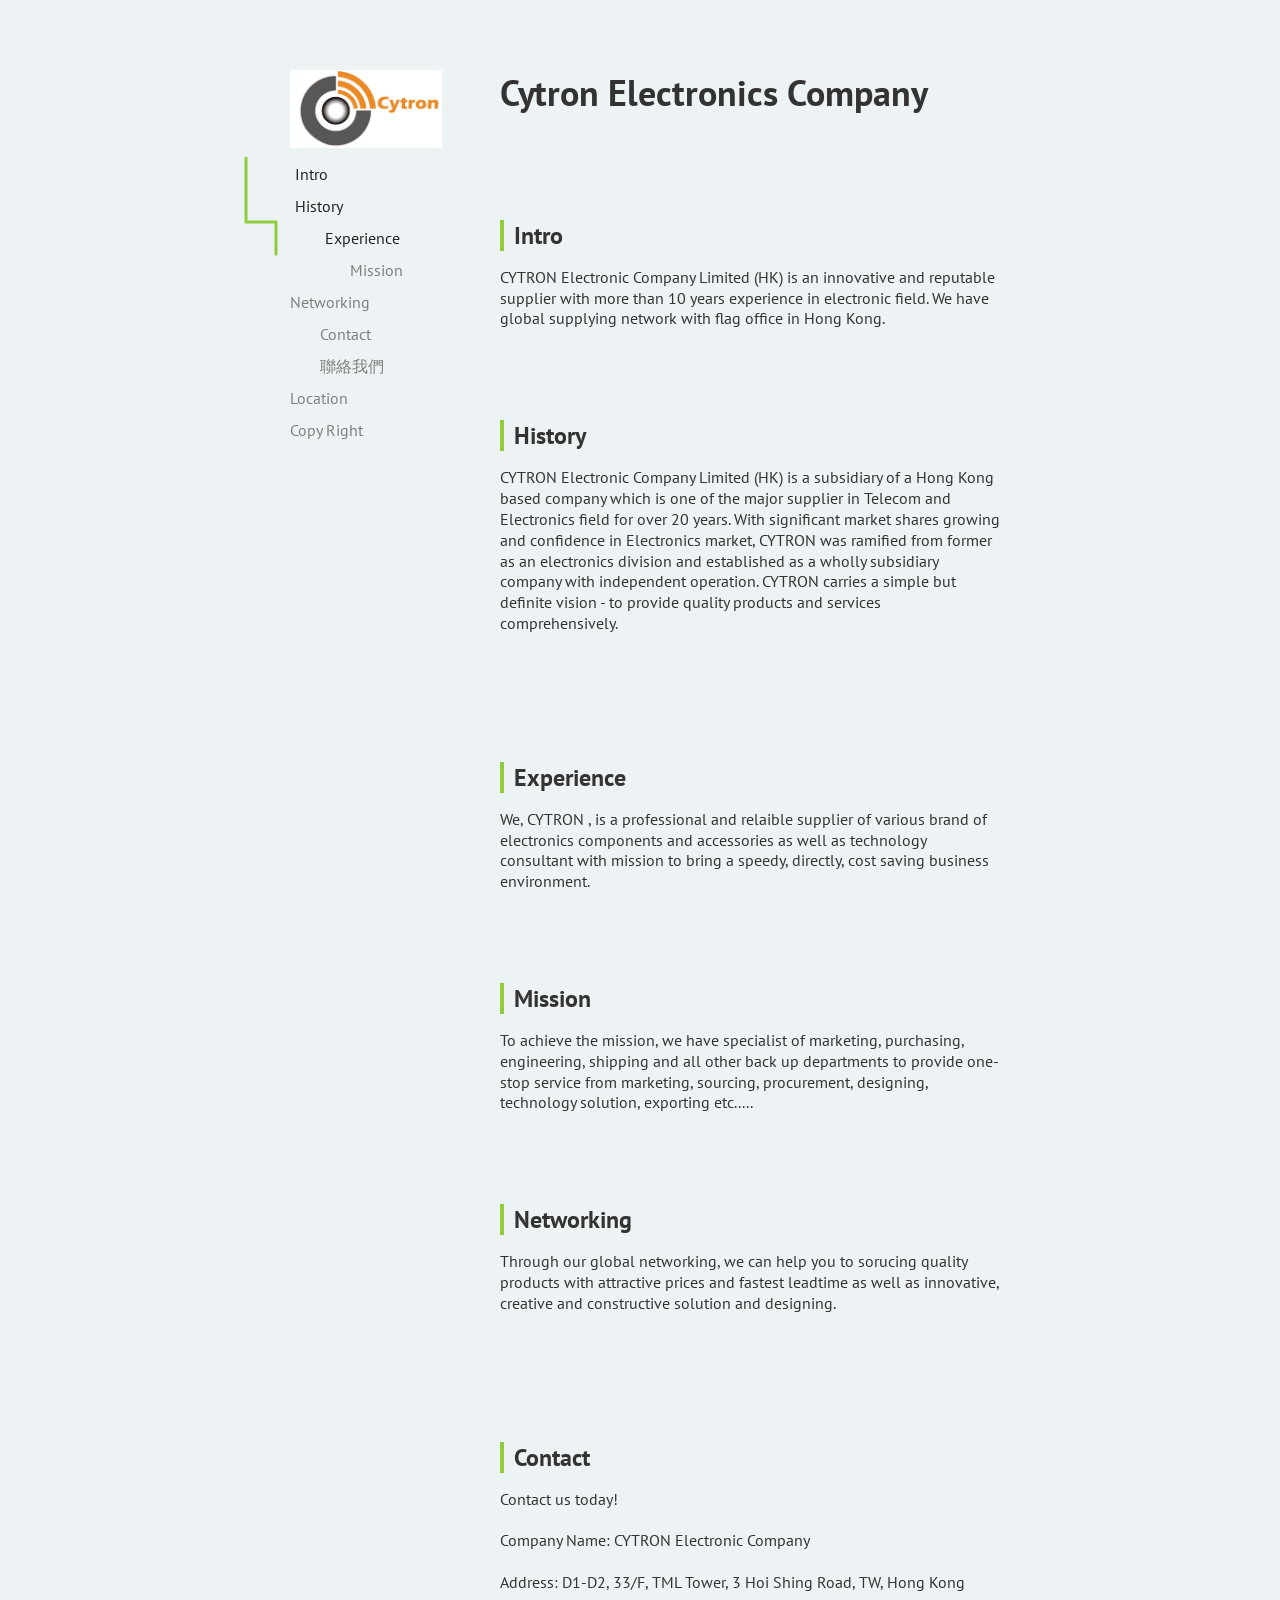
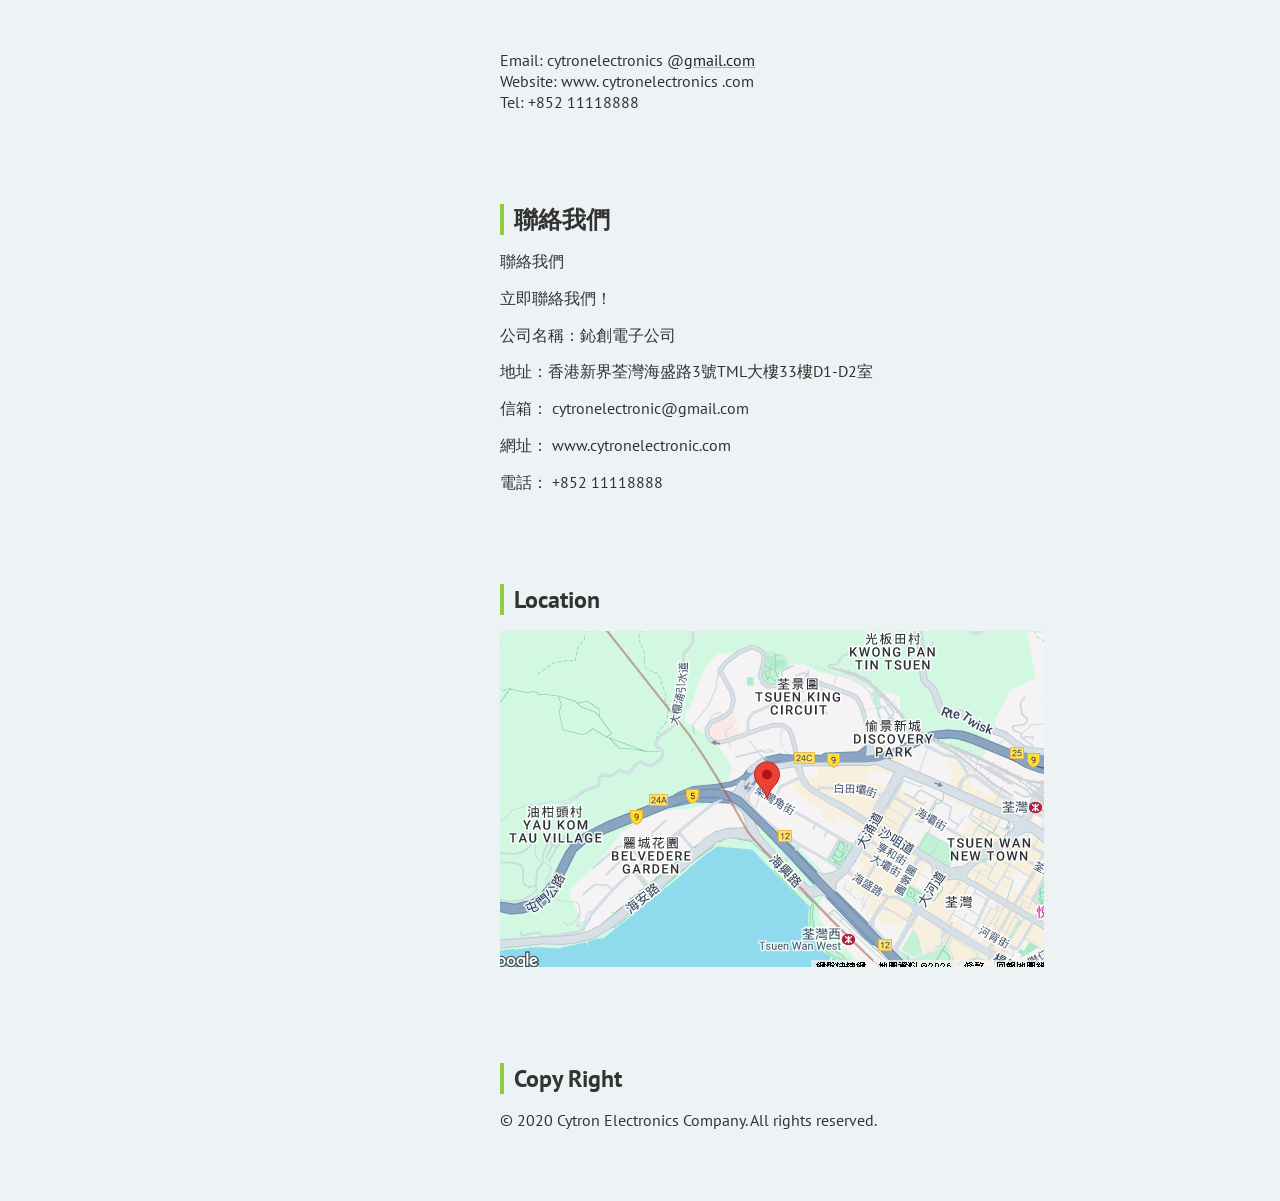
<file: index.html>
<!doctype html>
<html>
<head>
<meta charset="utf-8">
<title>CY</title>
	
<link href="line.css" rel="stylesheet" type="text/css">

	<script src="2.js" defer></script>
	
</head>

	
	
	
	
<nav>

	<ul>
    <li></li>
		<li><img src="Logo1.jpg" width="152" height="78">		</li>
		<li> <a href="#intro">Intro</a></li>
	  <li></li>
	  <li></li>
	  <li></li>
	  <li></li>
	  <li></li>
	  <li></li>
	  <li></li>
	  <li></li>
		<li><a href="#first">History</a>
		  <ul>
		    <li><a href="#second">Experience</a>
		      <ul>
		        <li>
		          <a href="#third">Mission</a>
	            </li>
	          </ul>
	        </li>
	      </ul>
	  </li>
		<li>
			<a href="#fourth">Networking</a>
            <ul>
        <li><a href="#fifth">Contact</a></li>
        <li><a href="#sixth">聯絡我們</a></li>
      </ul>
		</li>
    <li><a href="#seventh">Location</a></li>
    <li><a href="#eighth">Copy Right</a></li>
	</ul>
  
  <svg xmlns="http://www.w3.org/2000/svg">
    <path />
  </svg>
  
</nav>

<article id="top">
  
  <div class="subheading">
    <form id="form1" name="form1" method="post">
    </form>
  </div>
  <h1>Cytron Electronics Company&nbsp;</h1>
  <p>&nbsp;</p>
  
  <section id="intro">
    <h2>Intro</h2>
    <p>CYTRON Electronic Company Limited (HK) is an innovative and reputable supplier with more than 10 years experience in electronic field. We have global supplying network with flag office in Hong Kong.</p>
  </section>
  
  <section id="first">
    <h2>History</h2>
    <p>CYTRON Electronic Company Limited (HK) is a subsidiary of a Hong Kong based company which is one of the major supplier in Telecom and Electronics field for over 20 years. With significant market shares growing and confidence in Electronics market, CYTRON was ramified from former as an electronics division and established as a wholly subsidiary company with independent operation. CYTRON carries a simple but definite vision - to provide quality products and services comprehensively.</p>
  <p>&nbsp;</p>
  </section>
  
  <section id="second">
    <h2>Experience </h2>
    <p>We, CYTRON , is a professional and relaible supplier of various brand of electronics components and accessories as well as technology consultant with mission to bring a speedy, directly, cost saving business environment. </p>
  </section>
  
  <section id="third">
    <h2>Mission</h2>
    <p>To achieve the mission, we have specialist of marketing, purchasing, engineering, shipping and all other back up departments to provide one-stop service from marketing, sourcing, procurement, designing, technology solution, exporting etc.....</p>
  </section>
  
  <section id="fourth">
    <h2>Networking</h2>
    <p>Through our global networking, we can help you to sorucing quality products with attractive prices and fastest leadtime as well as innovative, creative and constructive solution and designing.</p>
    <p>&nbsp;</p>
  </section>
  
  <section id="fifth">
    <h2>Contact</h2>
    <p>Contact us today!<br>
      <br>
      Company Name: CYTRON Electronic Company <br>
  <br>
      Address: D1-D2, 33/F, TML Tower, 3 Hoi Shing Road, TW, Hong Kong</p>
    <p> &nbsp; &nbsp; &nbsp; &nbsp; &nbsp; &nbsp; &nbsp; &nbsp;<br>
      <br>
      Email: cytronelectronics @<a href="http://gmail.com/" target="_blank">gmail.com<br>
  </a>Website: www. cytronelectronics .com<br>
      Tel: +852 11118888</p>
  </section>
  
  <section id="sixth">
    <h2>聯絡我們</h2>
    <p>聯絡我們</p>
    <p>立即聯絡我們！</p>
    <p>公司名稱：鈊創電子公司</p>
    <p>地址：香港新界荃灣海盛路3號TML大樓33樓D1-D2室</p>
    <p>信箱： cytronelectronic@gmail.com</p>
    <p>網址： www.cytronelectronic.com</p>
    <p>電話： +852 11118888</p>
  </section>
  
  <section id="seventh">
    <h2>Location</h2>
    <p><img src="tml.png" width="544" height="336"></p>
  </section>
  
  <section id="eighth">
    <h2>Copy Right</h2>
    <p>© 2020 Cytron Electronics Company<span data-sfc-cp="" jscontroller="fly6D" jsuid="Io7wLd_1l" data-processed="true">. All rights reserved.</span></p>
  </section>
  
</article>
	
	
	
</body>
</html>
</file>
<file: line.css>
@charset "utf-8";
/* CSS Document */
@import url('https://fonts.googleapis.com/css2?family=PT+Mono&family=PT+Sans:wght@400;700&display=swap');

/* === Grid and base layout === */

:root {
  --highlight: #91cb3e;
  --body-pad-top: 70px;
  margin: 0;
  padding: 0;
}

body {
  display: grid;
  margin: 0;
  padding:  var(--body-pad-top) 45px;
  min-width: 350px;
  grid: auto / 200px minmax(300px, 500px);
  align-items: start;
  justify-content: center;
  gap: 20px;
  font: 16px/1.3 'PT Sans', sans-serif;
  color: #333;
  background: #edf2f4;
}

nav {
  position: sticky;
  left: 0;
  top: var(--body-pad-top);
  line-height: 2;
}

article {
  margin-top: -50px;
  padding-top: 50px;
}

/* === Navbar and marker === */

nav ul {
  margin: 0;
  padding-left: 10px;
  list-style: none;
}

nav li > ul {
  padding-left: 30px;
}

nav a {
  display: inline-block;
  color: #7f7f7f;
  text-decoration: none;
  transition: all 300ms ease-in-out;
}
  
nav li.visible > a {
  color: #222;
  transform: translate(5px);
}

nav svg {
    position: absolute;
    left: -39px;
    top: -1px;
    width: 100%;
    height: 100%;
    z-index: -1;
}

nav path {
  transition: all 300ms ease;
  fill: transparent;
  stroke: var(--highlight);
  stroke-width: 3px;
  stroke-dasharray: 0 0 0 1000;
  stroke-linecap: round;
  stroke-linejoin: round;
}

/* === Body contents === */

section[id] {
  margin: 25px 0;
  padding: 25px 0;
}

h1, h2 {
  margin: 0;
  padding: 0;
  font-size: 36px;
}

h2 {
  padding-left: 10px;
  border-left: 4px solid var(--highlight);
  font-size: 24px;
}

h1 span,
.subheading {
  display: block;
  color: #666;
  font: 700 20px sans-serif;
}

article a {
  color: #222;
  text-decoration-color: var(--highlight);
}

article a:hover {
  margin: -2px;
  padding: 2px;
  border: 0;
  background: var(--highlight);
}

code {
  margin: -2px;
  padding: 2px;
  background: rgba(0,0,0,.05);
  font-family: 'PT Mono', monospace;
  color: #333;
}

/* === Adjustments === */

/* Scroll all the way up even if the first section starts a couple hundred pixels down the page */
section:first-of-type {
  margin-top: -300px;
  padding-top: 350px;
}

article,
section:last-of-type,
section:last-of-type p:last-of-type {
  margin-bottom: 0;
  padding-bottom: 0;
}
</file>
